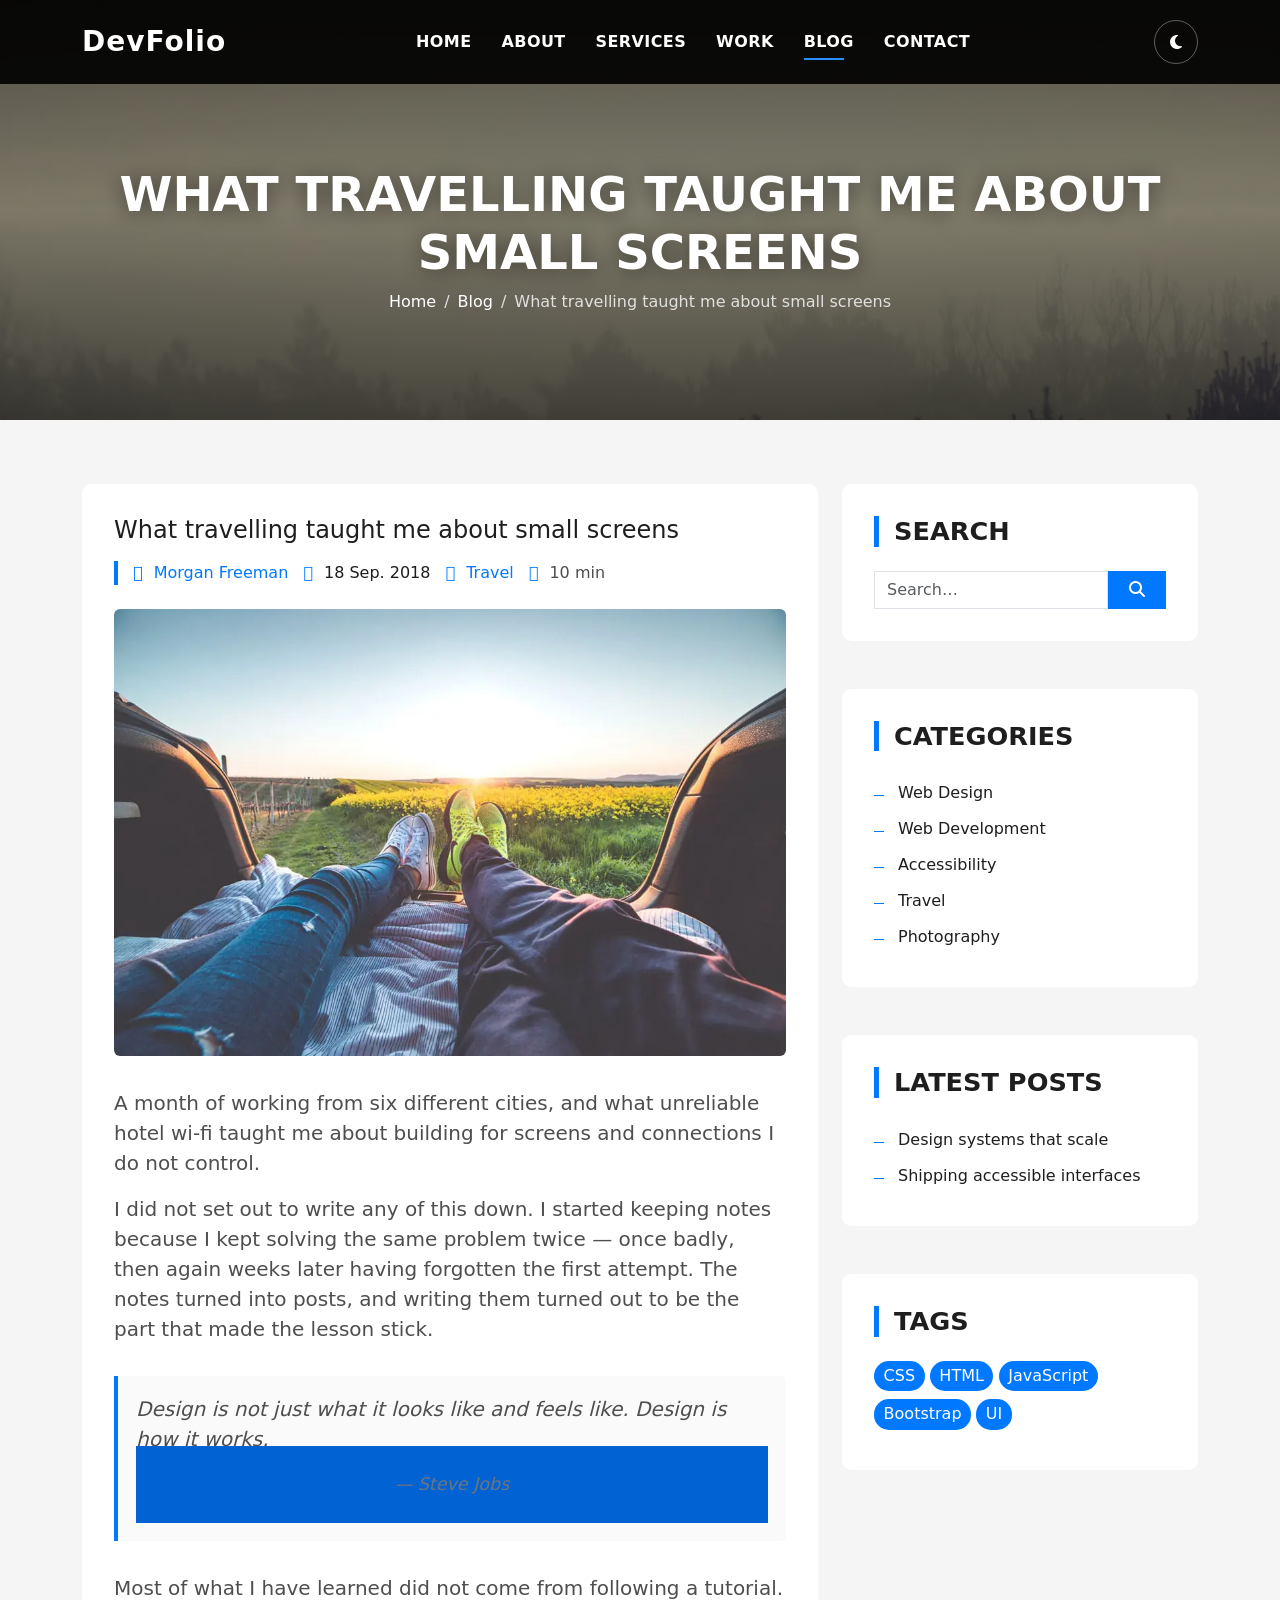
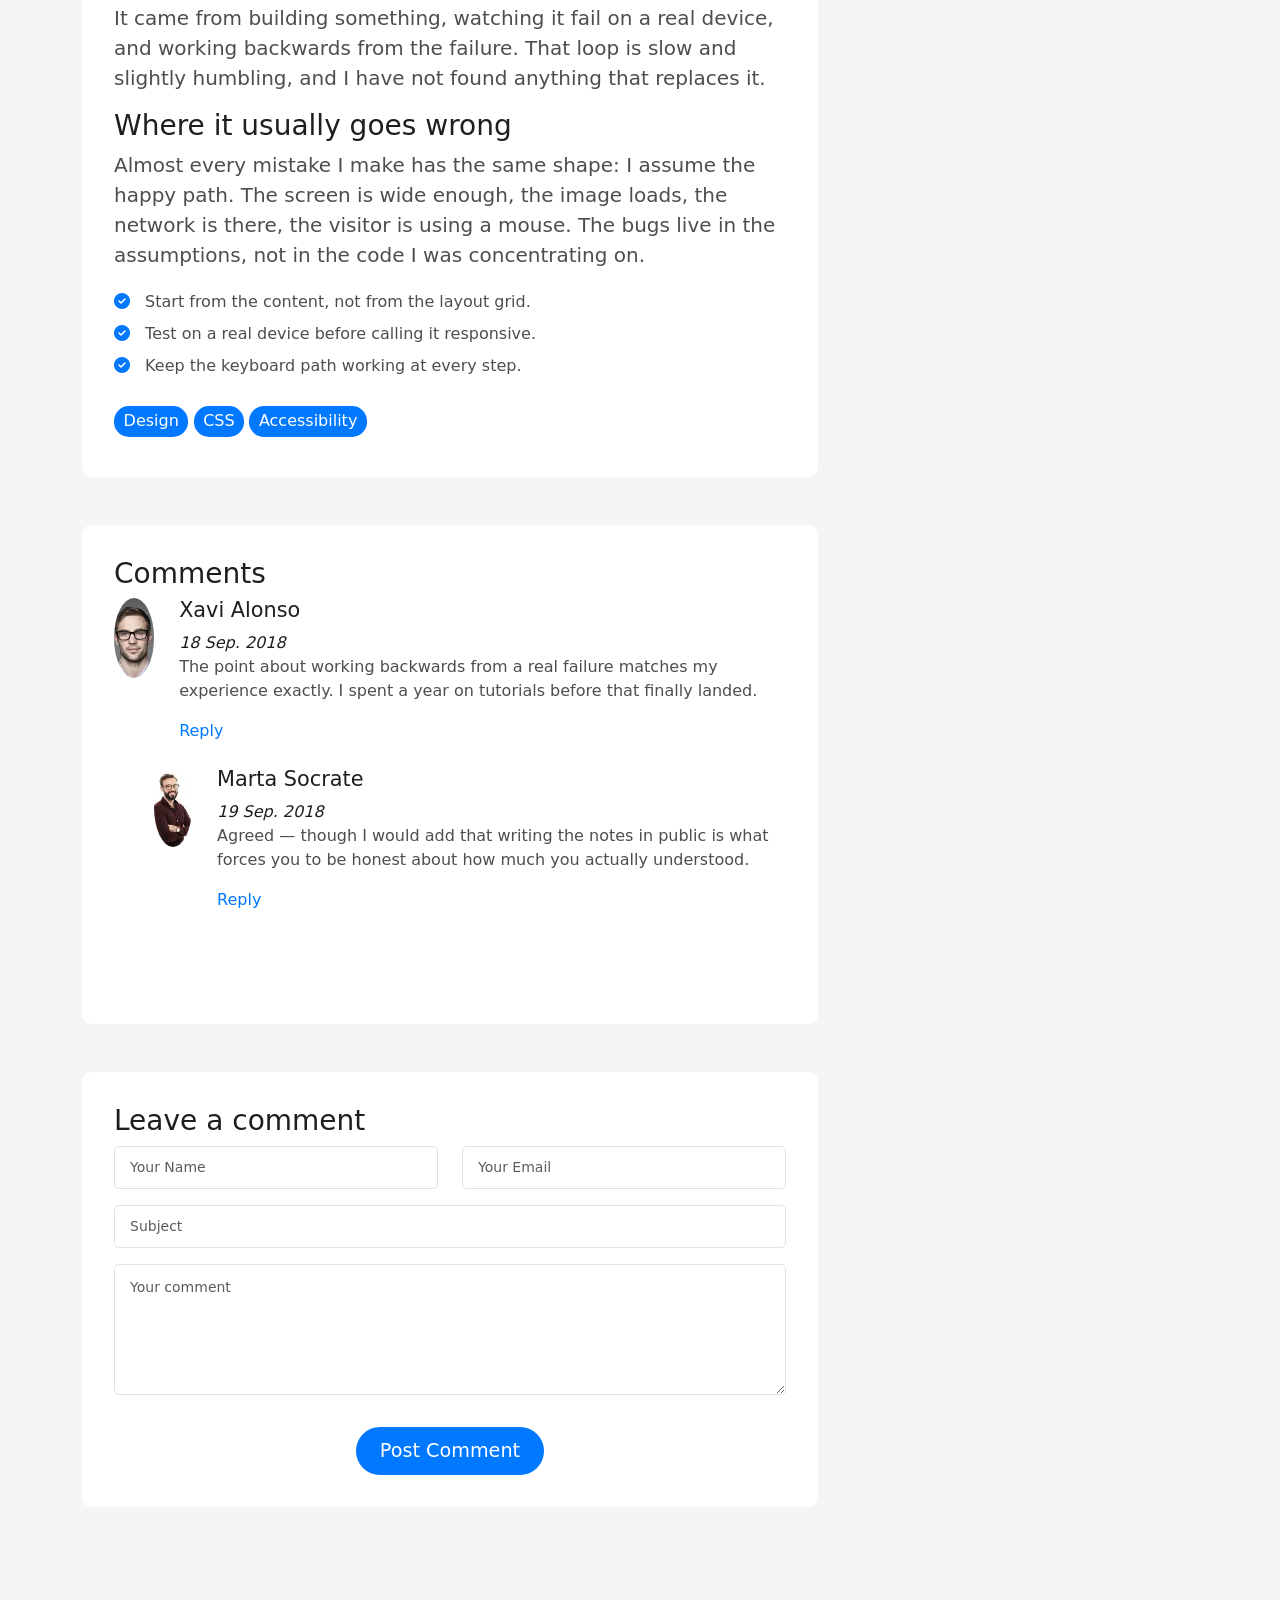
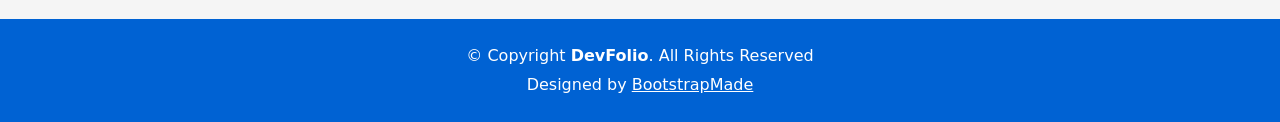
<file: blog-single.html>
<!DOCTYPE html>
<html lang="en" class="no-js" data-bs-theme="light">
  <head>
    <meta charset="UTF-8" />
    <meta name="viewport" content="width=device-width, initial-scale=1.0" />

    <title>Article — DevFolio</title>
    <meta
      name="description"
      content="An article from the DevFolio blog on design, development and shipping better interfaces."
    />
    <meta name="theme-color" content="#0078ff" />

    <link rel="icon" href="images/png-transparent-bootstrap-hd-logo-thumbnail.png" />

    <link rel="stylesheet" href="css/bootstrap.min.css" />
    <link rel="stylesheet" href="css/fontawesome.subset.css" />
    <link rel="stylesheet" href="css/style.css" />

    <script>
      (function () {
        try {
          var saved = localStorage.getItem("devfolio-theme");
          var dark = saved
            ? saved === "dark"
            : window.matchMedia("(prefers-color-scheme: dark)").matches;
          document.documentElement.setAttribute(
            "data-bs-theme",
            dark ? "dark" : "light"
          );
        } catch (e) {
          /* storage blocked — fall back to the light theme */
        }
      })();
    </script>

    <script defer src="js/main.js"></script>
    <script defer src="js/pages.js"></script>
  </head>

  <body>
    <div id="preloader" aria-hidden="true"></div>

    <a class="skip-link" href="#main">Skip to main content</a>

    <!-- ====================================================================
         Header
         ==================================================================== -->
    <header id="header" class="fixed-top">
      <div class="container d-flex align-items-center justify-content-between">
        <h1 class="logo"><a href="index.html">DevFolio</a></h1>

        <nav id="navbar" class="navbar" aria-label="Main navigation">
          <ul>
            <li><a class="nav-link" href="index.html#hero">Home</a></li>
            <li><a class="nav-link" href="index.html#about">About</a></li>
            <li><a class="nav-link" href="index.html#services">Services</a></li>
            <li><a class="nav-link" href="index.html#work">Work</a></li>
            <li><a class="nav-link active" href="index.html#blog">Blog</a></li>
            <li><a class="nav-link" href="index.html#contact">Contact</a></li>
          </ul>

          <button
            type="button"
            class="mobile-nav-toggle fa-solid fa-bars"
            aria-controls="navbar"
            aria-expanded="false"
            aria-label="Toggle navigation menu"
          ></button>
        </nav>

        <button
          type="button"
          id="theme-toggle"
          class="theme-toggle"
          aria-pressed="false"
          aria-label="Switch to dark theme"
        >
          <i class="fa-solid fa-moon theme-toggle-icon-light" aria-hidden="true"></i>
          <i class="fa-solid fa-sun theme-toggle-icon-dark" aria-hidden="true"></i>
        </button>
      </div>
    </header>

    <!-- ====================================================================
         Page hero
         ==================================================================== -->
    <div class="hero hero-single route bg-image bg-quote">
      <div class="overlay-itro"></div>
      <div class="hero-content display-table">
        <div class="table-cell">
          <div class="container">
            <h2 class="hero-title" data-post="title">Article</h2>
            <nav aria-label="Breadcrumb">
              <ol class="breadcrumb d-flex justify-content-center">
                <li class="breadcrumb-item"><a href="index.html">Home</a></li>
                <li class="breadcrumb-item"><a href="index.html#blog">Blog</a></li>
                <li
                  class="breadcrumb-item active"
                  aria-current="page"
                  data-post="title"
                >
                  Article
                </li>
              </ol>
            </nav>
          </div>
        </div>
      </div>
    </div>

    <main id="main">
      <section class="blog-wrapper sect-pt4 sect-4">
        <div class="container">
          <div class="row">
            <!-- ============================================================
                 Article
                 ============================================================ -->
            <div class="col-lg-8">
              <article class="post-box">
                <h2 class="article-title" data-post="title">Article</h2>

                <div class="post-meta">
                  <ul>
                    <li>
                      <span class="fa-regular fa-user" aria-hidden="true"></span>
                      <span class="visually-hidden">Author:</span>
                      <a href="index.html#about">Morgan Freeman</a>
                    </li>
                    <li>
                      <span class="fa-regular fa-calendar" aria-hidden="true"></span>
                      <span class="visually-hidden">Published:</span>
                      <time data-post="datetime">
                        <span data-post="date"></span>
                      </time>
                    </li>
                    <li>
                      <span class="fa-regular fa-folder-open" aria-hidden="true"></span>
                      <span class="visually-hidden">Category:</span>
                      <a href="#" data-post="category"></a>
                    </li>
                    <li>
                      <span class="fa-regular fa-clock" aria-hidden="true"></span>
                      <span class="visually-hidden">Reading time:</span>
                      10 min
                    </li>
                  </ul>
                </div>

                <div class="post-image" data-post="image"></div>

                <p class="lead" data-post="summary"></p>

                <p class="lead">
                  I did not set out to write any of this down. I started keeping notes
                  because I kept solving the same problem twice — once badly, then
                  again weeks later having forgotten the first attempt. The notes
                  turned into posts, and writing them turned out to be the part that
                  made the lesson stick.
                </p>

                <blockquote class="blockquote">
                  <p>
                    Design is not just what it looks like and feels like. Design is how
                    it works.
                  </p>
                  <footer class="blockquote-footer">Steve Jobs</footer>
                </blockquote>

                <p class="lead">
                  Most of what I have learned did not come from following a tutorial.
                  It came from building something, watching it fail on a real device,
                  and working backwards from the failure. That loop is slow and
                  slightly humbling, and I have not found anything that replaces it.
                </p>

                <h3>Where it usually goes wrong</h3>
                <p class="lead">
                  Almost every mistake I make has the same shape: I assume the happy
                  path. The screen is wide enough, the image loads, the network is
                  there, the visitor is using a mouse. The bugs live in the
                  assumptions, not in the code I was concentrating on.
                </p>

                <ul class="list-ico">
                  <li>
                    <span class="fa-solid fa-circle-check" aria-hidden="true"></span>
                    Start from the content, not from the layout grid.
                  </li>
                  <li>
                    <span class="fa-solid fa-circle-check" aria-hidden="true"></span>
                    Test on a real device before calling it responsive.
                  </li>
                  <li>
                    <span class="fa-solid fa-circle-check" aria-hidden="true"></span>
                    Keep the keyboard path working at every step.
                  </li>
                </ul>

                <div class="widget-tags pt-4">
                  <ul>
                    <li><a href="#">Design</a></li>
                    <li><a href="#">CSS</a></li>
                    <li><a href="#">Accessibility</a></li>
                  </ul>
                </div>
              </article>

              <!-- ==========================================================
                   Comments
                   ========================================================== -->
              <section class="box-comments" aria-labelledby="comments-title">
                <h3 id="comments-title" class="sidebar-title">Comments</h3>
                <ul class="list-comments">
                  <li>
                    <div class="comment-avatar">
                      <picture>
                        <source srcset="images/images02.webp" type="image/webp" />
                        <img
                          src="images/images02.jpg"
                          class="rounded-circle"
                          width="80"
                          height="80"
                          loading="lazy"
                          decoding="async"
                          alt=""
                        />
                      </picture>
                    </div>
                    <div class="comment-details">
                      <h4 class="comment-author">Xavi Alonso</h4>
                      <span>18 Sep. 2018</span>
                      <p>
                        The point about working backwards from a real failure matches
                        my experience exactly. I spent a year on tutorials before that
                        finally landed.
                      </p>
                      <a href="#comment-form">Reply</a>
                    </div>

                    <ul class="list-comments comment-children pt-4">
                      <li>
                        <div class="comment-avatar">
                          <picture>
                            <source srcset="images/images11.webp" type="image/webp" />
                            <img
                              src="images/images11.jpeg"
                              class="rounded-circle"
                              width="80"
                              height="80"
                              loading="lazy"
                              decoding="async"
                              alt=""
                            />
                          </picture>
                        </div>
                        <div class="comment-details">
                          <h4 class="comment-author">Marta Socrate</h4>
                          <span>19 Sep. 2018</span>
                          <p>
                            Agreed — though I would add that writing the notes in
                            public is what forces you to be honest about how much you
                            actually understood.
                          </p>
                          <a href="#comment-form">Reply</a>
                        </div>
                      </li>
                    </ul>
                  </li>
                </ul>
              </section>

              <!-- ==========================================================
                   Comment form
                   ========================================================== -->
              <section class="form-comments" aria-labelledby="comment-form-title">
                <h3 id="comment-form-title" class="sidebar-title">Leave a comment</h3>

                <!-- Static hosting has no backend to store comments, so this
                     form validates and then hands off by email, exactly like
                     the contact form on the home page. -->
                <form class="php-email-form" id="comment-form" novalidate>
                  <div class="row">
                    <div class="col-md-6 mb-3">
                      <div class="form-group">
                        <label class="visually-hidden" for="comment-name">Your name</label>
                        <input
                          type="text"
                          name="name"
                          class="form-control"
                          id="comment-name"
                          placeholder="Your Name"
                          autocomplete="name"
                          required
                        />
                      </div>
                    </div>
                    <div class="col-md-6 mb-3">
                      <div class="form-group">
                        <label class="visually-hidden" for="comment-email">Your email</label>
                        <input
                          type="email"
                          name="email"
                          class="form-control"
                          id="comment-email"
                          placeholder="Your Email"
                          autocomplete="email"
                          required
                        />
                      </div>
                    </div>
                    <div class="col-md-12 mb-3">
                      <div class="form-group">
                        <label class="visually-hidden" for="comment-subject">Subject</label>
                        <input
                          type="text"
                          name="subject"
                          class="form-control"
                          id="comment-subject"
                          placeholder="Subject"
                          required
                        />
                      </div>
                    </div>
                    <div class="col-md-12">
                      <div class="form-group">
                        <label class="visually-hidden" for="comment-message">Comment</label>
                        <textarea
                          class="form-control"
                          name="message"
                          id="comment-message"
                          rows="5"
                          placeholder="Your comment"
                          required
                        ></textarea>
                      </div>
                    </div>
                    <div class="col-md-12 text-center my-3">
                      <div class="loading">Loading</div>
                      <div class="error-message" role="alert"></div>
                      <div class="sent-message" role="status">
                        Your comment has been sent. Thank you!
                      </div>
                    </div>
                    <div class="col-md-12 text-center">
                      <button
                        type="submit"
                        class="button button-a button-big button-rouded"
                      >
                        Post Comment
                      </button>
                    </div>
                  </div>
                </form>
              </section>
            </div>

            <!-- ============================================================
                 Sidebar
                 ============================================================ -->
            <div class="col-lg-4">
              <div class="widget-sidebar sidebar-search">
                <h3 class="sidebar-title">Search</h3>
                <form class="d-flex" role="search" action="index.html">
                  <label class="visually-hidden" for="sidebar-search">Search the blog</label>
                  <input
                    type="search"
                    name="q"
                    id="sidebar-search"
                    class="form-control"
                    placeholder="Search…"
                  />
                  <button class="btn btn-search button-a" type="submit">
                    <i class="fa-solid fa-magnifying-glass" aria-hidden="true"></i>
                    <span class="visually-hidden">Search</span>
                  </button>
                </form>
              </div>

              <div class="widget-sidebar">
                <h3 class="sidebar-title">Categories</h3>
                <ul class="list-sidebar">
                  <li><a href="#">Web Design</a></li>
                  <li><a href="#">Web Development</a></li>
                  <li><a href="#">Accessibility</a></li>
                  <li><a href="#">Travel</a></li>
                  <li><a href="#">Photography</a></li>
                </ul>
              </div>

              <div class="widget-sidebar">
                <h3 class="sidebar-title">Latest posts</h3>
                <ul class="list-sidebar" data-post="related"></ul>
              </div>

              <div class="widget-sidebar widget-tags">
                <h3 class="sidebar-title">Tags</h3>
                <ul>
                  <li><a href="#">CSS</a></li>
                  <li><a href="#">HTML</a></li>
                  <li><a href="#">JavaScript</a></li>
                  <li><a href="#">Bootstrap</a></li>
                  <li><a href="#">UI</a></li>
                </ul>
              </div>
            </div>
          </div>
        </div>
      </section>
    </main>

    <footer>
      <div class="container">
        <div class="row">
          <div class="col-sm-12">
            <div class="copyright-box">
              <p class="copyright">
                &copy; Copyright <strong>DevFolio</strong>. All Rights Reserved
              </p>
              <div class="credits">
                Designed by
                <a
                  href="https://bootstrapmade.com/"
                  target="_blank"
                  rel="noopener noreferrer"
                  >BootstrapMade</a
                >
              </div>
            </div>
          </div>
        </div>
      </div>
    </footer>

    <a
      href="#"
      class="back-to-top d-flex align-items-center justify-content-center"
      aria-label="Back to top"
    >
      <i class="fa-solid fa-arrow-up" aria-hidden="true"></i>
    </a>

    <script src="js/bootstrap.bundle.min.js"></script>
  </body>
</html>
</file>
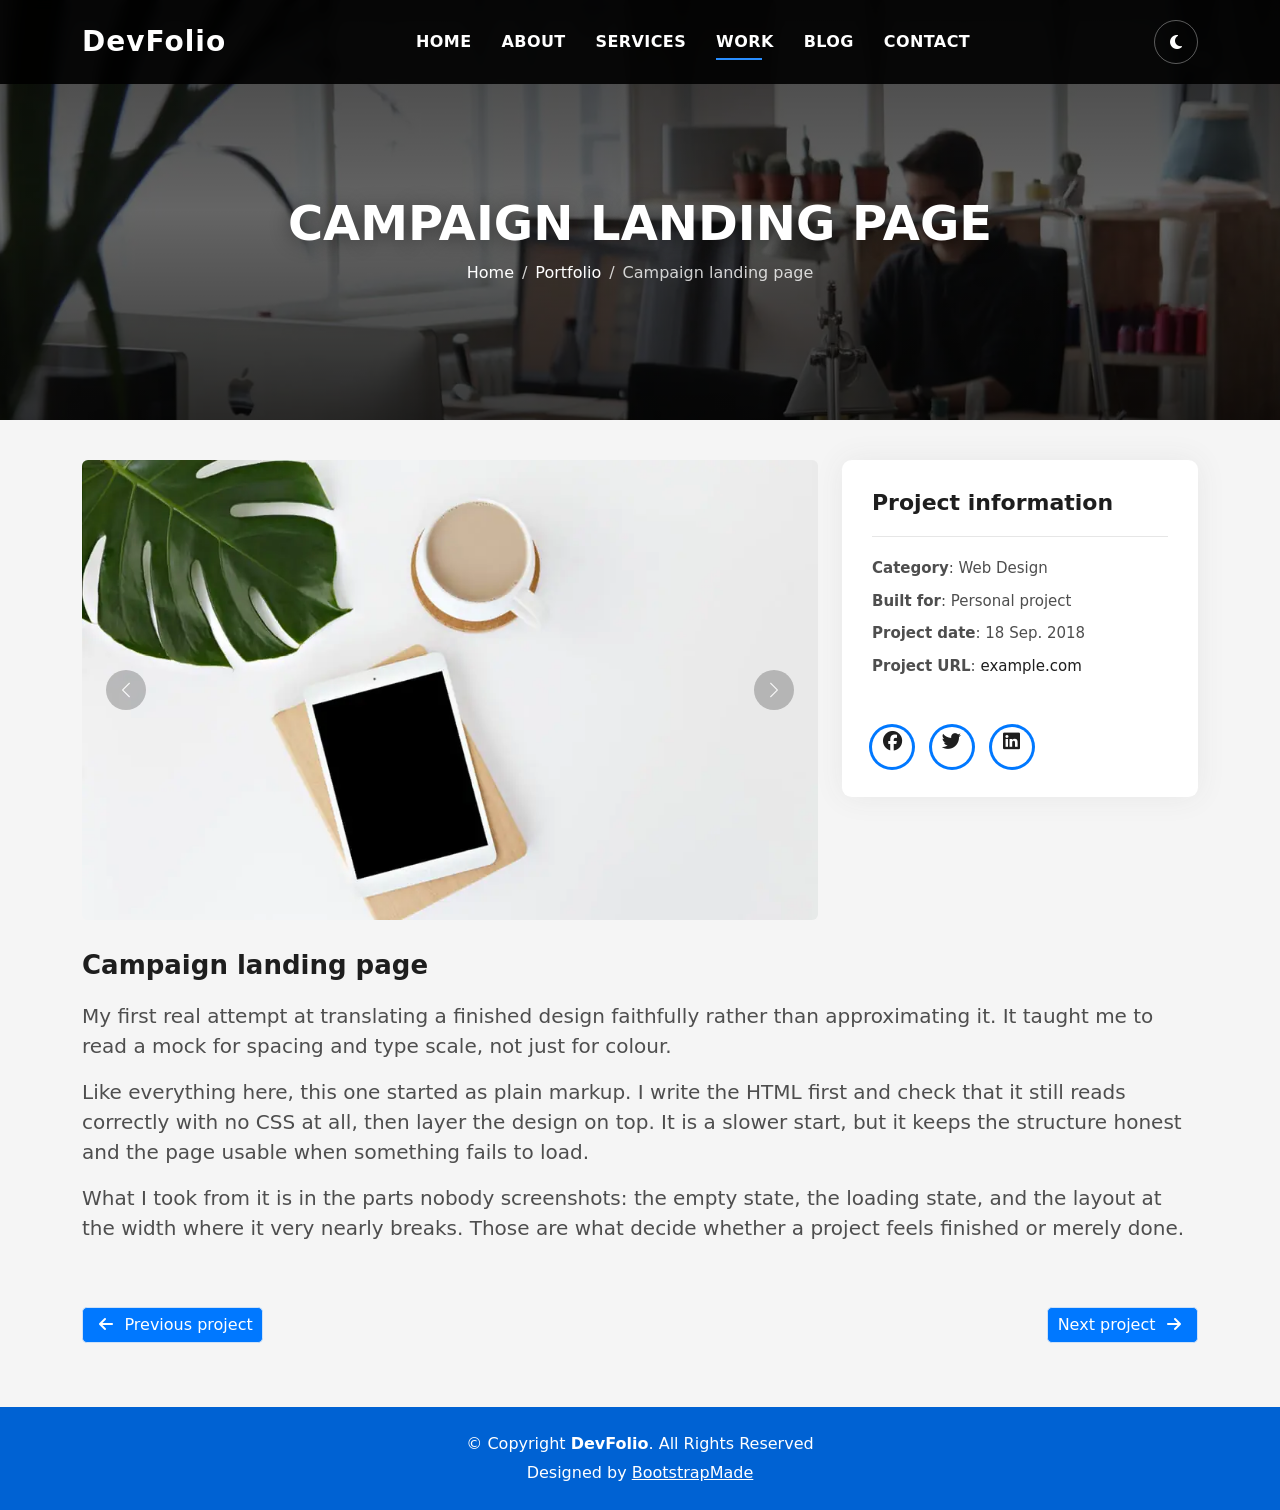
<file: portfolio-details.html>
<!DOCTYPE html>
<html lang="en" class="no-js" data-bs-theme="light">
  <head>
    <meta charset="UTF-8" />
    <meta name="viewport" content="width=device-width, initial-scale=1.0" />

    <title>Project — DevFolio</title>
    <meta
      name="description"
      content="Case study for a project from the DevFolio portfolio: the brief, the approach and the result."
    />
    <meta name="theme-color" content="#0078ff" />

    <link rel="icon" href="images/png-transparent-bootstrap-hd-logo-thumbnail.png" />

    <link rel="stylesheet" href="css/bootstrap.min.css" />
    <link rel="stylesheet" href="css/fontawesome.subset.css" />
    <link rel="stylesheet" href="css/style.css" />

    <script>
      (function () {
        try {
          var saved = localStorage.getItem("devfolio-theme");
          var dark = saved
            ? saved === "dark"
            : window.matchMedia("(prefers-color-scheme: dark)").matches;
          document.documentElement.setAttribute(
            "data-bs-theme",
            dark ? "dark" : "light"
          );
        } catch (e) {
          /* storage blocked — fall back to the light theme */
        }
      })();
    </script>

    <script defer src="js/main.js"></script>
    <script defer src="js/pages.js"></script>
  </head>

  <body>
    <div id="preloader" aria-hidden="true"></div>

    <a class="skip-link" href="#main">Skip to main content</a>

    <!-- ====================================================================
         Header
         ==================================================================== -->
    <header id="header" class="fixed-top">
      <div class="container d-flex align-items-center justify-content-between">
        <h1 class="logo"><a href="index.html">DevFolio</a></h1>

        <nav id="navbar" class="navbar" aria-label="Main navigation">
          <ul>
            <li><a class="nav-link" href="index.html#hero">Home</a></li>
            <li><a class="nav-link" href="index.html#about">About</a></li>
            <li><a class="nav-link" href="index.html#services">Services</a></li>
            <li><a class="nav-link active" href="index.html#work">Work</a></li>
            <li><a class="nav-link" href="index.html#blog">Blog</a></li>
            <li><a class="nav-link" href="index.html#contact">Contact</a></li>
          </ul>

          <button
            type="button"
            class="mobile-nav-toggle fa-solid fa-bars"
            aria-controls="navbar"
            aria-expanded="false"
            aria-label="Toggle navigation menu"
          ></button>
        </nav>

        <button
          type="button"
          id="theme-toggle"
          class="theme-toggle"
          aria-pressed="false"
          aria-label="Switch to dark theme"
        >
          <i class="fa-solid fa-moon theme-toggle-icon-light" aria-hidden="true"></i>
          <i class="fa-solid fa-sun theme-toggle-icon-dark" aria-hidden="true"></i>
        </button>
      </div>
    </header>

    <!-- ====================================================================
         Page hero
         ==================================================================== -->
    <div class="hero hero-single route bg-image bg-counter">
      <div class="overlay-itro"></div>
      <div class="hero-content display-table">
        <div class="table-cell">
          <div class="container">
            <h2 class="hero-title" data-project="title">Project</h2>
            <nav aria-label="Breadcrumb">
              <ol class="breadcrumb d-flex justify-content-center">
                <li class="breadcrumb-item"><a href="index.html">Home</a></li>
                <li class="breadcrumb-item">
                  <a href="index.html#work">Portfolio</a>
                </li>
                <li
                  class="breadcrumb-item active"
                  aria-current="page"
                  data-project="title"
                >
                  Project
                </li>
              </ol>
            </nav>
          </div>
        </div>
      </div>
    </div>

    <main id="main">
      <section class="portfolio-details sect-pt4 sect-4">
        <div class="container">
          <div class="row">
            <div class="col-lg-8">
              <!-- Bootstrap's carousel stands in for the template's Swiper
                   slider — the bundle is already loaded, Swiper is not. -->
              <div
                id="projectSlider"
                class="portfolio-details-slider carousel slide"
                data-bs-ride="carousel"
                aria-label="Project screenshots"
              >
                <div class="carousel-inner rounded" data-project="slides"></div>

                <button
                  class="carousel-control-prev"
                  type="button"
                  data-bs-target="#projectSlider"
                  data-bs-slide="prev"
                >
                  <span class="carousel-control-prev-icon" aria-hidden="true"></span>
                  <span class="visually-hidden">Previous screenshot</span>
                </button>
                <button
                  class="carousel-control-next"
                  type="button"
                  data-bs-target="#projectSlider"
                  data-bs-slide="next"
                >
                  <span class="carousel-control-next-icon" aria-hidden="true"></span>
                  <span class="visually-hidden">Next screenshot</span>
                </button>
              </div>
            </div>

            <div class="col-lg-4 pt-4 pt-lg-0">
              <aside class="portfolio-info" aria-labelledby="project-info-title">
                <h3 id="project-info-title">Project information</h3>
                <ul>
                  <li>
                    <strong>Category</strong>:
                    <span data-project="category"></span>
                  </li>
                  <li><strong>Built for</strong>: <span data-project="client"></span></li>
                  <li>
                    <strong>Project date</strong>:
                    <span data-project="date"></span>
                  </li>
                  <li>
                    <strong>Project URL</strong>:
                    <a href="#" data-project="url">example.com</a>
                  </li>
                </ul>

                <div class="socials pb-0">
                  <ul>
                    <li>
                      <a href="#" aria-label="Share on Facebook">
                        <span class="ico-circle">
                          <i class="fa-brands fa-facebook" aria-hidden="true"></i>
                        </span>
                      </a>
                    </li>
                    <li>
                      <a href="#" aria-label="Share on Twitter">
                        <span class="ico-circle">
                          <i class="fa-brands fa-twitter" aria-hidden="true"></i>
                        </span>
                      </a>
                    </li>
                    <li>
                      <a href="#" aria-label="Share on LinkedIn">
                        <span class="ico-circle">
                          <i class="fa-brands fa-linkedin" aria-hidden="true"></i>
                        </span>
                      </a>
                    </li>
                  </ul>
                </div>
              </aside>
            </div>
          </div>

          <div class="row">
            <div class="col-12">
              <div class="portfolio-description">
                <h3 data-project="title">Project</h3>
                <p class="lead" data-project="summary"></p>
                <p class="lead">
                  Like everything here, this one started as plain markup. I write the
                  HTML first and check that it still reads correctly with no CSS at
                  all, then layer the design on top. It is a slower start, but it keeps
                  the structure honest and the page usable when something fails to
                  load.
                </p>
                <p class="lead">
                  What I took from it is in the parts nobody screenshots: the empty
                  state, the loading state, and the layout at the width where it very
                  nearly breaks. Those are what decide whether a project feels finished
                  or merely done.
                </p>
              </div>
            </div>
          </div>

          <!-- Previous / next project -->
          <nav class="row pager-mf" aria-label="Project navigation">
            <div class="col-6">
              <a class="button button-a" href="#" data-project="prev">
                <i class="fa-solid fa-arrow-left" aria-hidden="true"></i>
                Previous project
              </a>
            </div>
            <div class="col-6 text-end">
              <a class="button button-a" href="#" data-project="next">
                Next project
                <i class="fa-solid fa-arrow-right" aria-hidden="true"></i>
              </a>
            </div>
          </nav>
        </div>
      </section>
    </main>

    <footer>
      <div class="container">
        <div class="row">
          <div class="col-sm-12">
            <div class="copyright-box">
              <p class="copyright">
                &copy; Copyright <strong>DevFolio</strong>. All Rights Reserved
              </p>
              <div class="credits">
                Designed by
                <a
                  href="https://bootstrapmade.com/"
                  target="_blank"
                  rel="noopener noreferrer"
                  >BootstrapMade</a
                >
              </div>
            </div>
          </div>
        </div>
      </div>
    </footer>

    <a
      href="#"
      class="back-to-top d-flex align-items-center justify-content-center"
      aria-label="Back to top"
    >
      <i class="fa-solid fa-arrow-up" aria-hidden="true"></i>
    </a>

    <script src="js/bootstrap.bundle.min.js"></script>
  </body>
</html>
</file>
<file: css/style.css>
/* ==========================================================================
   DevFolio — Main stylesheet
   --------------------------------------------------------------------------
   Table of contents
     01. Design tokens
     02. Base & typography
     03. Accessibility helpers
     04. Layout & section helpers
     05. Buttons
     06. Titles
     07. Shared components (cards, icons, socials, lists)
     08. Preloader & back to top
     09. Header & navigation
     10. Hero
     11. About & skills
     12. Services
     13. Counters
     14. Portfolio (work)
     15. Testimonials
     16. Blog cards
     17. Blog single, sidebar & comments
     18. Portfolio details
     18b. Blog single (detail page)
     19. Contact form
     20. Footer
     21. Scroll reveal animations
     22. Lightbox
   ========================================================================== */

/* ==========================================================================
   01. Design tokens
   ========================================================================== */

:root {
  /* Brand palette */
  --color-primary: #0078ff;
  --color-primary-dark: #0062d3;
  --color-primary-light: #298eff;
  --color-primary-soft: #cde1f8;
  --color-primary-rgb: 0, 120, 255;

  /* Neutrals */
  --color-heading: #1e1e1e;
  --color-body: #4e4e4e;
  --color-muted: #6d6d6d;
  --color-bg: #f5f5f5;
  --color-surface: #ffffff;
  --color-surface-2: #fafafa;
  --color-border: #e6e6e6;
  --color-on-primary: #ffffff;
  --color-on-dark: #ffffff;

  /* Feedback */
  --color-danger: #ed3c0d;
  --color-success: #18d26e;

  /* Overlays */
  --overlay-hero: rgba(0, 0, 0, 0.6);
  --overlay-header: rgba(0, 0, 0, 0.9);
  --overlay-mobile-nav: rgba(30, 30, 30, 0.92);

  /* Typography */
  --font-body: system-ui, -apple-system, "Segoe UI", Roboto, "Helvetica Neue",
    Arial, sans-serif;
  --font-heading: var(--font-body);

  /* Radii */
  --radius-sm: 0.3rem;
  --radius-md: 0.6rem;
  --radius-lg: 1rem;
  --radius-pill: 5rem;
  --radius-circle: 50%;

  /* Elevation */
  --shadow-sm: 0 1px 2px rgba(0, 0, 0, 0.06);
  --shadow-md: 0 13px 8px -10px rgba(0, 0, 0, 0.1);
  --shadow-lg: 0 1px 1px 0 rgba(0, 0, 0, 0.06), 0 2px 5px 0 rgba(0, 0, 0, 0.2);
  --shadow-xl: 0 18px 40px -18px rgba(0, 0, 0, 0.35);
  --shadow-dropdown: 0 0 30px rgba(127, 137, 161, 0.25);
  --shadow-focus: 0 0 0 4px var(--color-primary-soft);

  /* Motion */
  --transition-fast: 0.2s ease;
  --transition-base: 0.3s ease;
  --transition-slow: 0.5s ease-in-out;

  /* Layout — 20px padding top and bottom around a 44px control row.
     Only used for `scroll-padding-top`; JS reads the real offsetHeight. */
  --header-height: 84px;
  --header-height-scrolled: 68px;
  --z-header: 997;
  --z-mobile-nav: 999;
  --z-back-to-top: 998;
  --z-lightbox: 10000;
  --z-preloader: 10001;
}

/* Dark theme — activated by the theme toggle (also drives Bootstrap 5.3
   components through the native `data-bs-theme` attribute). */
[data-bs-theme="dark"] {
  --color-heading: #f2f4f8;
  --color-body: #c3c8d2;
  --color-muted: #9aa1ad;
  --color-bg: #12151c;
  --color-surface: #1b1f28;
  --color-surface-2: #222735;
  --color-border: #2e3442;
  --color-primary-soft: rgba(var(--color-primary-rgb), 0.28);

  --shadow-md: 0 13px 8px -10px rgba(0, 0, 0, 0.6);
  --shadow-lg: 0 1px 1px 0 rgba(0, 0, 0, 0.4), 0 2px 8px 0 rgba(0, 0, 0, 0.5);
  --shadow-xl: 0 18px 40px -18px rgba(0, 0, 0, 0.8);
  --shadow-dropdown: 0 0 30px rgba(0, 0, 0, 0.55);

  --overlay-header: rgba(10, 12, 17, 0.92);
  --overlay-mobile-nav: rgba(10, 12, 17, 0.96);
}

/* ==========================================================================
   02. Base & typography
   ========================================================================== */

*,
*::before,
*::after {
  box-sizing: border-box;
}

html {
  /* Native smooth scrolling; JS handles the sticky-header offset. */
  scroll-behavior: smooth;
  scroll-padding-top: var(--header-height);
}

body {
  background-color: var(--color-bg);
  color: var(--color-body);
  font-family: var(--font-body);
  overflow-x: hidden;
  transition: background-color var(--transition-base),
    color var(--transition-base);
}

h1,
h2,
h3,
h4,
h5,
h6,
.blog-wrapper .post-meta ul span {
  color: var(--color-heading);
  font-family: var(--font-heading);
}

a {
  color: var(--color-heading);
  text-decoration: none;
  transition: color var(--transition-base), background-color var(--transition-base),
    box-shadow var(--transition-base), opacity var(--transition-base);
}

a:hover {
  color: var(--color-primary);
  text-decoration: none;
}

img {
  max-width: 100%;
}

/* Prevent layout shift while images stream in. */
img[width][height] {
  height: auto;
}

.color-a {
  color: var(--color-primary);
}

.color-d {
  color: var(--color-bg);
}

.color-text-a,
.subtitle-a {
  color: var(--color-body);
  text-decoration: none;
}

.title-a,
.button-a {
  text-decoration: none;
}

.display-5,
.display-6 {
  font-weight: 300;
  line-height: 1.1;
}

.display-5 {
  font-size: 2.5rem;
}

.display-6 {
  font-size: 2rem;
}

.p-r {
  position: relative;
}

/* ==========================================================================
   03. Accessibility helpers
   ========================================================================== */

/* Keyboard-only focus ring — visible everywhere, never on mouse clicks. */
:focus-visible {
  outline: 3px solid var(--color-primary);
  outline-offset: 3px;
  border-radius: 2px;
}

.skip-link {
  position: absolute;
  top: -100px;
  left: 16px;
  z-index: calc(var(--z-preloader) + 1);
  padding: 0.75rem 1.25rem;
  background-color: var(--color-primary);
  color: var(--color-on-primary);
  font-weight: 600;
  border-radius: 0 0 var(--radius-sm) var(--radius-sm);
  transition: top var(--transition-fast);
}

.skip-link:focus {
  top: 0;
  color: var(--color-on-primary);
}

/* Honour the OS "reduce motion" setting: keep the UI usable, drop the motion. */
@media (prefers-reduced-motion: reduce) {
  html {
    scroll-behavior: auto;
  }

  *,
  *::before,
  *::after {
    animation-duration: 0.01ms !important;
    animation-iteration-count: 1 !important;
    transition-duration: 0.01ms !important;
    scroll-behavior: auto !important;
  }

  .work-box:hover img,
  .card-blog:hover {
    transform: none;
  }
}

/* ==========================================================================
   04. Layout & section helpers
   ========================================================================== */

.bg-image {
  background-repeat: no-repeat;
  background-size: cover;
  background-position: center center;
  background-attachment: fixed;
}

/* Fixed backgrounds are janky (and sometimes broken) on touch devices. */
@media (max-width: 1024px) {
  .bg-image {
    background-attachment: scroll;
  }
}

/* Section backdrops. These used to be inline `style="background-image: …"`
   attributes, which cannot offer a WebP alternative — as classes they can.
   The plain `url()` line first is the fallback for browsers without
   `image-set()`; the second line wins wherever it is supported. */
.bg-hero {
  background-image: url("../images/images01.jpg");
  background-image: image-set(
    url("../images/images01.webp") type("image/webp"),
    url("../images/images01.jpg") type("image/jpeg")
  );
}

.bg-counter {
  background-image: url("../images/images03.jpg");
  background-image: image-set(
    url("../images/images03.webp") type("image/webp"),
    url("../images/images03.jpg") type("image/jpeg")
  );
}

/* Shared by the testimonials and contact sections. */
.bg-quote {
  background-image: url("../images/images10.jpg");
  background-image: image-set(
    url("../images/images10.webp") type("image/webp"),
    url("../images/images10.jpg") type("image/jpeg")
  );
}

/* <picture> is a selection wrapper, not a layout box: let the <img> inside it
   inherit the parent's layout exactly as a bare <img> would have. */
picture {
  display: contents;
}

.paralax-mf,
.overlay-fm {
  position: relative;
  padding: 8rem 0;
}

.overlay-mf {
  position: absolute;
  top: 0;
  left: 0;
  height: 100%;
  width: 100%;
  padding: 0;
  background-color: var(--color-primary);
  opacity: 0.7;
}

/* Legacy hook kept for the testimonials block: supplies the brand colour
   behind the photo while the image loads. */
.bacimge {
  background-color: var(--color-primary);
}

.display-table {
  width: 100%;
  height: 100%;
  display: table;
}

.table-cell {
  display: table-cell;
  vertical-align: middle;
}

.sect-4 {
  padding: 4rem 0;
}

.sect-pt4 {
  padding-top: 4rem;
}

.sect-mt4,
.contact-mf {
  margin-top: 4rem;
}

.box-pl2 {
  padding-left: 2rem;
}

.box-shadow,
.card-blog,
.paralax-mf,
.service-box,
.work-box {
  box-shadow: var(--shadow-md);
}

.box-shadow-a {
  text-decoration: none;
  box-shadow: var(--shadow-focus);
}

.box-shadow-full {
  position: relative;
  z-index: 2;
  margin-bottom: 3rem;
  padding: 3rem 1.25rem;
  background-color: var(--color-surface);
  border-radius: var(--radius-md);
  box-shadow: var(--shadow-lg);
}

/* ==========================================================================
   05. Buttons
   ========================================================================== */

.button {
  display: inline-block;
  padding: 0.3rem 0.6rem;
  font-size: 1rem;
  text-align: center;
  vertical-align: middle;
  border: 1px solid transparent;
  border-radius: var(--radius-sm);
  cursor: pointer;
  user-select: none;
  -webkit-user-select: none;
  transition: background-color var(--transition-base),
    box-shadow var(--transition-base), color var(--transition-base),
    transform var(--transition-fast);
}

.button:focus {
  outline: 0;
}

.button:hover {
  background-color: var(--color-primary-dark);
  color: var(--color-on-primary);
  text-decoration: none;
  box-shadow: var(--shadow-focus);
  transform: translateY(-2px);
}

.button:active {
  transform: translateY(0);
}

.button-a {
  background-color: var(--color-primary);
  color: var(--color-on-primary);
  border-color: var(--color-primary-soft);
}

.button-big {
  padding: 0.9rem 2.3rem;
  font-size: 1.2rem;
}

.button-rouded {
  border-radius: var(--radius-pill);
}

.btn-lg {
  padding: 0.5rem 1rem;
  font-size: 1.25rem;
  line-height: 1.5;
  border-radius: var(--radius-sm);
}

/* ==========================================================================
   06. Titles
   ========================================================================== */

.title-box {
  margin-bottom: 4rem;
}

.title-box-2 {
  margin-bottom: 3rem;
}

.title-a {
  font-size: 3rem;
  font-weight: 700;
  text-transform: uppercase;
}

.title-s {
  font-size: 1.1rem;
  font-weight: 600;
  color: var(--color-heading);
}

.title-left {
  position: relative;
  font-size: 2rem;
}

.title-left::before {
  content: "";
  position: absolute;
  bottom: -12px;
  height: 3px;
  width: 100px;
  background-color: var(--color-primary);
}

.line-mf {
  width: 40px;
  height: 5px;
  margin: 0 auto;
  background-color: var(--color-primary);
  border-radius: var(--radius-pill);
}

/* ==========================================================================
   07. Shared components
   ========================================================================== */

/* --- Equal-height card grids ---
   Services, portfolio and blog cards carry copy of differing lengths, which
   left each row with a ragged bottom edge. Making the column a flex container
   lets the card stretch to the tallest in its row. Only the `col-md-4` card
   columns are targeted — the `col-sm-12` heading rows must stay block, or
   their centred title would shrink to fit. */
.services-mf .col-md-4,
.portfolio-mf .col-md-4,
.blog-mf .col-md-4 {
  display: flex;
}

.service-box,
.work-box,
.card-blog {
  width: 100%;
}

/* --- Circular icon badge --- */
.ico-circle {
  display: block;
  height: 100px;
  width: 100px;
  margin: 0 auto;
  font-size: 2rem;
  line-height: 1.55;
  text-align: center;
  border-radius: var(--radius-circle);
  box-shadow: 0 0 0 10px var(--color-primary);
}

/* --- Avatars --- */
.avatar {
  width: 32px;
  height: 32px;
  margin-right: 4px;
  overflow: hidden;
  object-fit: cover;
}

.about-img img {
  border-radius: var(--radius-circle);
  transform: translateY(50%);
  margin: 1rem 0;
  vertical-align: middle;
}

/* --- Reset lists --- */
.list-ico,
.socials ul,
.ul-resect,
.widget-tags ul,
.blog-wrapper .post-meta ul,
.box-comments .list-comments,
.widget-sidebar .list-sidebar {
  list-style: none;
  padding-left: 0;
  margin-bottom: 0;
}

.list-ico {
  line-height: 2;
}

.list-ico span {
  color: var(--color-primary);
  margin-right: 10px;
}

/* --- Social icons --- */
.socials {
  padding: 1.5rem 0;
}

.socials ul li {
  display: inline-block;
}

.socials .ico-circle {
  height: 40px;
  width: 40px;
  margin: 0 15px 0 0;
  font-size: 1.2rem;
  line-height: 1.6;
  border-radius: var(--radius-circle);
  box-shadow: 0 0 0 3px var(--color-primary);
  transition: background-color var(--transition-slow),
    box-shadow var(--transition-slow), color var(--transition-slow),
    transform var(--transition-fast);
}

.socials a:hover .ico-circle,
.socials .ico-circle:hover {
  background-color: var(--color-primary);
  color: var(--color-on-primary);
  box-shadow: 0 0 0 3px var(--color-primary-soft);
  transform: translateY(-3px);
}

/* --- Carousel dots (Bootstrap) --- */
.carousel-indicators [data-bs-target] {
  height: 15px;
  width: 15px;
  border-radius: var(--radius-circle);
  color: var(--color-on-dark);
}

/* --- Owl carousel dots (kept for the template's optional carousels) --- */
.owl-theme .owl-dots {
  margin-top: 18px;
  text-align: center;
}

.owl-theme .owl-dots .owl-dot {
  display: inline-block;
}

.owl-theme .owl-dots .owl-dot span {
  display: block;
  width: 18px;
  height: 7px;
  margin: 5px;
  background: var(--color-primary-soft);
  border: 0 solid var(--color-primary-soft);
  cursor: pointer;
  transition: 0.6s ease-in-out;
}

.owl-theme .owl-dots .owl-dot:hover span {
  background-color: var(--color-primary-soft);
}

.owl-theme .owl-dots .owl-dot.active span {
  background-color: #1b1b1b;
  width: 25px;
}

/* ==========================================================================
   08. Preloader & back to top
   ========================================================================== */

#preloader {
  position: fixed;
  inset: 0;
  z-index: var(--z-preloader);
  overflow: hidden;
  background: var(--color-bg);
  transition: opacity var(--transition-base), visibility var(--transition-base);
}

#preloader::before {
  content: "";
  position: fixed;
  top: calc(50% - 30px);
  left: calc(50% - 30px);
  width: 60px;
  height: 60px;
  border: 6px solid var(--color-border);
  border-top-color: var(--color-primary);
  border-radius: var(--radius-circle);
  animation: animate-preloader 1s linear infinite;
}

#preloader.is-hidden {
  opacity: 0;
  visibility: hidden;
}

@keyframes animate-preloader {
  0% {
    transform: rotate(0);
  }
  100% {
    transform: rotate(360deg);
  }
}

.back-to-top {
  position: fixed;
  right: 15px;
  bottom: 15px;
  z-index: var(--z-back-to-top);
  width: 44px;
  height: 44px;
  visibility: hidden;
  opacity: 0;
  transform: translateY(12px);
  background: var(--color-primary);
  color: var(--color-on-primary);
  border-radius: var(--radius-pill);
  box-shadow: var(--shadow-xl);
  transition: opacity var(--transition-base), visibility var(--transition-base),
    transform var(--transition-base), background-color var(--transition-base);
}

.back-to-top i {
  font-size: 20px;
  color: var(--color-on-primary);
  line-height: 0;
}

.back-to-top:hover {
  background: var(--color-primary-light);
  color: var(--color-on-primary);
  transform: translateY(-2px);
}

.back-to-top.active {
  visibility: visible;
  opacity: 1;
  transform: translateY(0);
}

/* Legacy scroll-to-top hook from the template. */
.scrolltop-mf {
  position: relative;
  display: none;
}

.scrolltop-mf span {
  position: fixed;
  z-index: 999;
  top: auto;
  left: auto;
  right: 30px;
  bottom: 50px;
  width: 42px;
  height: 42px;
  font-size: 1.6rem;
  line-height: 1.5;
  text-align: center;
  color: var(--color-on-primary);
  background-color: var(--color-primary);
  opacity: 0.7;
  border-radius: var(--radius-circle);
  cursor: pointer;
}

/* ==========================================================================
   09. Header & navigation
   ========================================================================== */

#header {
  z-index: var(--z-header);
  padding: 20px 0;
  /* The bar itself is painted by #header::before — see the note there. */
  transition: padding var(--transition-base), box-shadow var(--transition-base);
}

/* The translucent blurred bar lives on a pseudo-element instead of on #header
   directly. `backdrop-filter` makes an element the containing block for its
   fixed-position descendants, so with it on #header the full-screen mobile
   menu (#navbar.navbar-mobile, `position: fixed; inset: 0`) resolved against
   the 84px header instead of the viewport: the panel collapsed to a ~20px
   sliver and clipped every link. A pseudo-element carries the effect without
   #header itself becoming a containing block. */
#header::before {
  content: "";
  position: absolute;
  inset: 0;
  z-index: -1;
  background-color: var(--overlay-header);
  backdrop-filter: blur(6px);
  -webkit-backdrop-filter: blur(6px);
  transition: background-color var(--transition-base);
}

#header.header-scrolled {
  padding: 12px 0;
  box-shadow: 0 6px 24px -12px rgba(0, 0, 0, 0.7);
}

#header .logo {
  margin: 0;
  padding: 0;
  font-size: 28px;
  font-weight: 600;
  letter-spacing: 1px;
}

#header .logo a {
  color: var(--color-on-dark);
}

#header .logo a:hover {
  color: var(--color-primary-light);
}

#header .logo img {
  max-height: 40px;
}

/* --- Theme toggle --- */
.theme-toggle {
  display: inline-flex;
  align-items: center;
  justify-content: center;
  /* 44x44 is the minimum comfortable touch target (WCAG 2.5.8). */
  width: 44px;
  height: 44px;
  margin-left: 24px;
  padding: 0;
  color: var(--color-on-dark);
  background: transparent;
  border: 1px solid rgba(255, 255, 255, 0.35);
  border-radius: var(--radius-circle);
  cursor: pointer;
  transition: background-color var(--transition-base),
    border-color var(--transition-base), transform var(--transition-fast);
}

.theme-toggle:hover {
  background-color: rgba(255, 255, 255, 0.14);
  border-color: var(--color-on-dark);
  transform: rotate(-15deg);
}

.theme-toggle .theme-toggle-icon-dark {
  display: none;
}

[data-bs-theme="dark"] .theme-toggle .theme-toggle-icon-dark {
  display: inline-block;
}

[data-bs-theme="dark"] .theme-toggle .theme-toggle-icon-light {
  display: none;
}

/* --- Desktop navigation --- */
.navbar {
  padding: 0;
}

.navbar ul {
  display: flex;
  align-items: center;
  margin: 0;
  padding: 0;
  list-style: none;
}

.navbar li {
  position: relative;
}

.navbar > ul > li {
  white-space: nowrap;
  padding: 10px 0 10px 30px;
}

.navbar a,
.navbar a:focus {
  position: relative;
  display: flex;
  align-items: center;
  justify-content: space-between;
  padding: 0;
  font-size: 16px;
  font-weight: 600;
  letter-spacing: 0.4px;
  white-space: nowrap;
  text-transform: uppercase;
  color: var(--color-on-dark);
  transition: color var(--transition-base);
}

.navbar a i,
.navbar a:focus i {
  font-size: 12px;
  line-height: 0;
  margin-left: 5px;
}

.navbar a:hover,
.navbar .active,
.navbar .active:focus,
.navbar li:hover > a {
  color: var(--color-on-dark);
}

.navbar > ul > li > a::before {
  content: "";
  position: absolute;
  left: 0;
  bottom: -6px;
  width: 0;
  height: 2px;
  background-color: var(--color-primary-light);
  visibility: hidden;
  transition: width var(--transition-base) ease-in-out;
}

.navbar .active::before,
.navbar a:hover::before,
.navbar li:hover > a::before {
  visibility: visible;
  width: 80%;
}

/* --- Dropdowns --- */
.navbar .dropdown ul,
.navbar-mobile .dropdown ul {
  z-index: 99;
  background: var(--color-surface);
  box-shadow: var(--shadow-dropdown);
  border-radius: var(--radius-sm);
}

.navbar .dropdown ul {
  display: block;
  position: absolute;
  left: 30px;
  top: calc(100% + 30px);
  margin: 0;
  padding: 10px 0;
  opacity: 0;
  visibility: hidden;
  transition: opacity var(--transition-base), top var(--transition-base),
    visibility var(--transition-base);
}

.navbar .dropdown ul li,
.navbar-mobile .dropdown ul li {
  min-width: 200px;
}

.navbar .dropdown ul a {
  padding: 10px 20px;
  font-size: 14px;
  text-transform: none;
  color: var(--color-body);
}

.navbar .dropdown ul a i,
.navbar-mobile .dropdown ul a i {
  font-size: 12px;
}

.navbar .dropdown ul a:hover,
.navbar .dropdown ul .active:hover,
.navbar .dropdown ul li:hover > a,
.navbar-mobile .dropdown ul a:hover,
.navbar-mobile .dropdown ul .active:hover,
.navbar-mobile .dropdown ul li:hover > a {
  color: var(--color-primary);
}

.navbar .dropdown:hover > ul,
.navbar .dropdown > a:focus-visible + ul {
  opacity: 1;
  top: 100%;
  visibility: visible;
}

.navbar .dropdown .dropdown ul {
  top: 0;
  left: calc(100% - 30px);
  visibility: hidden;
}

.navbar .dropdown .dropdown:hover > ul {
  opacity: 1;
  top: 0;
  left: 100%;
  visibility: visible;
}

@media (max-width: 1366px) {
  .navbar .dropdown .dropdown ul {
    left: -90%;
  }

  .navbar .dropdown .dropdown:hover > ul {
    left: -100%;
  }
}

/* --- Mobile navigation --- */
.mobile-nav-toggle {
  /* Hidden by default; the media query below switches it to flex. */
  display: none;
  align-items: center;
  justify-content: center;
  /* A real 44x44 hit area. The template carried `line-height: 0` from when
     this was an inline <i>; on a <button> that collapsed the border box to
     24x0. The glyph still painted outside the box, so it looked correct while
     the tap target was a zero-height sliver. */
  width: 44px;
  height: 44px;
  /* Pull the oversized box back so the glyph stays optically on the edge. */
  margin-right: -10px;
  padding: 0;
  font-size: 26px;
  line-height: 1;
  color: var(--color-on-dark);
  background: transparent;
  border: 0;
  border-radius: var(--radius-circle);
  cursor: pointer;
  transition: color var(--transition-slow),
    background-color var(--transition-base);
}

.mobile-nav-toggle:hover {
  background-color: rgba(255, 255, 255, 0.14);
}

@media (max-width: 991px) {
  .mobile-nav-toggle {
    display: flex;
  }

  .navbar ul {
    display: none;
  }

  /* Keep the burger last in the header row, theme toggle just before it. */
  .theme-toggle {
    order: 2;
    margin-left: auto;
    margin-right: 14px;
  }

  #navbar {
    order: 3;
  }
}

.navbar-mobile {
  position: fixed;
  inset: 0;
  z-index: var(--z-mobile-nav);
  overflow: hidden;
  background: var(--overlay-mobile-nav);
  transition: var(--transition-base);
}

.navbar-mobile .mobile-nav-toggle {
  position: absolute;
  top: 15px;
  right: 15px;
}

.navbar-mobile ul {
  display: block;
  position: absolute;
  /* Clears the 44px close button pinned at top: 15px. */
  top: 70px;
  right: 15px;
  bottom: 15px;
  left: 15px;
  padding: 10px 0;
  overflow-y: auto;
  background-color: var(--color-surface);
  border-radius: var(--radius-md);
  transition: var(--transition-base);
}

.navbar-mobile > ul > li {
  padding: 0;
}

.navbar-mobile a,
.navbar-mobile a:focus {
  padding: 12px 20px;
  font-size: 15px;
  color: var(--color-body);
}

.navbar-mobile a:hover,
.navbar-mobile .active,
.navbar-mobile li:hover > a {
  color: var(--color-primary);
}

.navbar-mobile .active::before,
.navbar-mobile a:hover::before,
.navbar-mobile li:hover > a::before {
  visibility: hidden;
}

.navbar-mobile .getstarted,
.navbar-mobile .getstarted:focus {
  margin: 15px;
}

.navbar-mobile .dropdown ul {
  position: static;
  display: none;
  margin: 10px 20px;
  padding: 10px 0;
  opacity: 1;
  visibility: visible;
}

.navbar-mobile .dropdown > .dropdown-active {
  display: block;
}

/* Lock background scrolling while the mobile menu is open. */
body.mobile-nav-open {
  overflow: hidden;
}

/* ==========================================================================
   10. Hero
   ========================================================================== */

.hero {
  position: relative;
  height: 100vh;
  /* Use the dynamic viewport unit where supported so mobile browser chrome
     does not clip the hero. */
  height: 100svh;
  min-height: 520px;
  color: var(--color-on-dark);
}

.hero .overlay-itro {
  position: absolute;
  top: 0;
  left: 0;
  height: 100%;
  width: 100%;
  padding: 0;
  background: linear-gradient(
    180deg,
    rgba(0, 0, 0, 0.75) 0%,
    rgba(0, 0, 0, 0.55) 50%,
    rgba(0, 0, 0, 0.8) 100%
  );
  opacity: 0.9;
}

.hero .hero-content {
  position: absolute;
  text-align: center;
}

.hero .hero-title {
  color: var(--color-on-dark);
  font-weight: 600;
  font-size: 3rem;
  text-shadow: 0 2px 20px rgba(0, 0, 0, 0.45);
}

.hero .hero-subtitle {
  font-size: 1.5rem;
  font-weight: 600;
  min-height: 1.6em; /* reserve space so the typing effect cannot shift layout */
}

.hero .text-slider-items {
  display: none;
}

/* Scroll cue */
.hero-scroll-cue {
  position: absolute;
  left: 50%;
  bottom: 32px;
  z-index: 3;
  display: inline-flex;
  align-items: center;
  justify-content: center;
  width: 42px;
  height: 42px;
  transform: translateX(-50%);
  color: var(--color-on-dark);
  border: 1px solid rgba(255, 255, 255, 0.5);
  border-radius: var(--radius-circle);
  animation: hero-bounce 2s ease-in-out infinite;
}

.hero-scroll-cue:hover {
  color: var(--color-on-dark);
  background-color: rgba(255, 255, 255, 0.15);
}

@keyframes hero-bounce {
  0%,
  100% {
    transform: translate(-50%, 0);
  }
  50% {
    transform: translate(-50%, 10px);
  }
}

/* Compact hero used as the page header on the detail pages. Overrides the
   full-viewport sizing of `.hero`, min-height included. */
.hero-single {
  height: 420px;
  min-height: 420px;
}

.hero-single .hero-content {
  margin-top: 30px;
}

.hero-single .breadcrumb {
  margin-bottom: 0;
  padding: 0;
}

.hero-single .breadcrumb a:hover {
  color: var(--color-primary-soft);
}

.hero-single .hero-title {
  font-size: 3rem;
  text-transform: uppercase;
}

.hero-single .breadcrumb {
  background-color: transparent;
  color: var(--color-primary);
}

.hero-single .breadcrumb a {
  color: var(--color-on-dark);
}

/* The hero always sits on a darkened photo, in either theme, so these are
   fixed light values — `--color-primary-soft` turns translucent in dark mode
   and would drop the current page name to unreadable contrast. */
.hero-single .breadcrumb .breadcrumb-item.active,
.hero-single .breadcrumb .breadcrumb-item::before {
  color: rgba(255, 255, 255, 0.8);
}

/* ==========================================================================
   11. About & skills
   ========================================================================== */

.about-mf .box-shadow-full {
  padding-top: 4rem;
  padding-bottom: 4rem;
}

.about-mf .about-img1 {
  margin-bottom: 2rem;
}

.about-mf .about-img1 img {
  margin-left: 10px;
  transition: transform var(--transition-base), box-shadow var(--transition-base);
}

.about-mf .about-img1 img:hover {
  transform: translateY(-4px);
}

.skill-mf span,
.service-box .s-description,
.card-blog .card-description {
  color: var(--color-body);
}

.skill-mf .progress {
  height: 0.7rem;
  margin: 0.5rem 0 1.2rem;
  background-color: var(--color-primary-soft);
  border-radius: var(--radius-pill);
}

.skill-mf .progress .progress-bar {
  height: 0.7rem;
  background-color: var(--color-primary);
  border-radius: var(--radius-pill);
  /* Width is animated from 0 by JS once the bar scrolls into view. */
  transition: width 1.4s cubic-bezier(0.22, 1, 0.36, 1);
}

/* ==========================================================================
   12. Services
   ========================================================================== */

.service-box {
  margin-bottom: 3rem;
  padding: 2.5rem 1.3rem;
  text-align: center;
  background-color: var(--color-surface);
  border: 1px solid transparent;
  border-radius: var(--radius-lg);
  transition: transform var(--transition-base), box-shadow var(--transition-base),
    border-color var(--transition-base);
}

.service-box:hover {
  transform: translateY(-6px);
  box-shadow: var(--shadow-xl);
  border-color: var(--color-primary-soft);
}

.service-box .service-ico {
  margin-bottom: 1rem;
  color: var(--color-heading);
}

.service-box .ico-circle {
  display: inline-flex;
  align-items: center;
  justify-content: center;
  transition: background-color var(--transition-slow),
    box-shadow var(--transition-slow), color var(--transition-slow);
}

.service-box:hover .ico-circle {
  color: var(--color-on-primary);
  background-color: var(--color-primary);
  box-shadow: 0 0 0 10px var(--color-primary-soft);
}

.service-box .ico-circle i {
  line-height: 0;
  font-size: 40px;
}

.service-box .s-title {
  padding: 0.4rem 0;
  font-size: 1.4rem;
  text-align: center;
  text-transform: uppercase;
}

/* ==========================================================================
   13. Counters
   ========================================================================== */

.counter-box {
  color: var(--color-on-dark);
  text-align: center;
}

@media (min-width: 577px) {
  .counter-box {
    margin-bottom: 1.8rem;
  }
}

.counter-ico {
  margin-bottom: 1rem;
}

.counter-ico .ico-circle {
  height: 60px;
  width: 60px;
  display: inline-flex;
  align-items: center;
  justify-content: center;
  line-height: 1.5;
  box-shadow: 0 0 0 10px var(--color-primary-soft);
}

.counter-num .counter {
  font-size: 2rem;
  font-weight: 700;
  margin-bottom: 0;
  font-variant-numeric: tabular-nums;
}

.counter-num .counter-text {
  font-size: 0.85rem;
  letter-spacing: 0.6px;
}

/* ==========================================================================
   14. Portfolio (work)
   ========================================================================== */

.work-box {
  margin-bottom: 3rem;
  background-color: var(--color-surface);
  border-radius: var(--radius-md);
  overflow: hidden;
  backface-visibility: hidden;
  -webkit-backface-visibility: hidden;
  transition: transform var(--transition-base), box-shadow var(--transition-base);
}

.work-box:hover {
  transform: translateY(-6px);
  box-shadow: var(--shadow-xl);
}

.work-img {
  display: block;
  position: relative;
  overflow: hidden;
}

.work-img img {
  display: block;
  width: 100%;
  transition: transform 1s ease;
}

.work-box:hover img {
  transform: scale(1.15);
}

/* Hover affordance so it is obvious the thumbnail opens a lightbox. */
.work-img::after {
  content: "\f00e"; /* Font Awesome: magnifying-glass-plus */
  font-family: "Font Awesome 6 Free";
  font-weight: 900;
  position: absolute;
  inset: 0;
  display: flex;
  align-items: center;
  justify-content: center;
  font-size: 2rem;
  color: var(--color-on-dark);
  background-color: rgba(var(--color-primary-rgb), 0.55);
  opacity: 0;
  transition: opacity var(--transition-base);
}

.work-box:hover .work-img::after,
.portfolio-lightbox:focus-visible .work-img::after {
  opacity: 1;
}

.work-content {
  padding: 2rem 3% 1rem 4%;
}

.work-content .w-more {
  color: var(--color-body);
  font-size: 0.8rem;
}

.work-content .w-more .w-ctegory {
  color: var(--color-primary);
}

.work-content .w-like {
  float: right;
  font-size: 2.5rem;
  color: var(--color-primary);
}

.work-content .w-like a {
  color: var(--color-primary);
  display: inline-block;
  transition: transform var(--transition-base), color var(--transition-base);
}

.work-content .w-like a:hover {
  transform: rotate(90deg);
  color: var(--color-primary-dark);
}

.work-content .w-like .num-like {
  font-size: 0.7rem;
}

.w-title {
  font-size: 1.2rem;
}

/* ==========================================================================
   15. Testimonials
   ========================================================================== */

.testimonials .carousel-item {
  color: var(--color-on-dark);
}

.testimonials .carousel-item img {
  width: 120px;
  height: 120px;
  object-fit: cover;
}

.author1 {
  display: block;
  margin: 1rem 0;
  color: var(--color-on-dark);
  font-weight: 600;
  font-size: 1.4rem;
  text-transform: uppercase;
}

.conttest {
  position: relative;
  z-index: 2;
  max-width: 820px;
  margin-inline: auto;
}

.content-test .description {
  color: var(--color-on-dark);
}

/* ==========================================================================
   16. Blog cards
   ========================================================================== */

.card-blog {
  background-color: var(--color-surface);
  border-radius: var(--radius-md);
  overflow: hidden;
  transition: transform var(--transition-base), box-shadow var(--transition-base);
}

.card-blog:hover {
  transform: translateY(-6px);
  box-shadow: var(--shadow-xl);
}

.card-blog .card-img {
  overflow: hidden;
}

.card-blog .card-img img {
  width: 100%;
  transition: transform var(--transition-slow);
}

.card-blog:hover .card-img img {
  transform: scale(1.08);
}

.card-blog .card-body {
  position: relative;
}

.card-blog .card-category-box {
  position: absolute;
  top: -16px;
  left: 15px;
  right: 15px;
  line-height: 25px;
  text-align: center;
  overflow: hidden;
}

.card-blog .card-category {
  display: inline-block;
  padding: 0 15px 5px;
  overflow: hidden;
  color: var(--color-on-primary);
  background-color: var(--color-primary);
  border-radius: 4px;
}

.card-blog .card-category .category {
  display: inline-block;
  margin-bottom: 0;
  color: var(--color-on-primary);
  font-size: 0.7rem;
  letter-spacing: 0.1px;
  text-transform: uppercase;
}

.card-blog .card-title {
  margin-top: 0.6rem;
  font-size: 1.3rem;
}

.card-blog .post-author {
  display: inline-block;
}

.card-blog .post-date {
  display: inline-block;
  float: right;
  color: var(--color-body);
}

@media (min-width: 767px) {
  .card-blog {
    margin-bottom: 3rem;
  }

  .about-mf .box-pl2,
  .contact-mf .box-pl2 {
    margin-top: 3rem;
    padding-left: 0;
  }
}

/* ==========================================================================
   17. Blog single, sidebar & comments
   ========================================================================== */

.post-box,
.box-comments,
.form-comments,
.widget-sidebar {
  padding: 2rem;
  margin-bottom: 3rem;
  background-color: var(--color-surface);
  border-radius: var(--radius-md);
}

.blog-wrapper .article-title {
  font-size: 1.5rem;
}

.blog-wrapper .post-meta {
  margin: 1rem 0;
}

.blog-wrapper .post-meta ul {
  margin-top: 1rem;
  border-left: 4px solid var(--color-primary);
}

.blog-wrapper .post-meta ul li {
  display: inline-block;
  margin-left: 15px;
}

.blog-wrapper .post-meta ul a,
.box-comments .list-comments a {
  color: var(--color-primary);
}

.blog-wrapper .blockquote {
  padding: 18px;
  font-style: italic;
  border-left: 4px solid var(--color-primary);
}

.box-comments .list-comments li {
  padding-bottom: 40px;
}

.box-comments .list-comments .comment-avatar {
  display: table-cell;
  vertical-align: top;
}

.box-comments .list-comments .comment-avatar img {
  width: 80px;
  height: 80px;
}

.box-comments .list-comments .comment-details {
  display: table-cell;
  vertical-align: top;
  padding-left: 25px;
}

.box-comments .list-comments .comment-author {
  font-size: 1.3rem;
}

.box-comments .list-comments span {
  color: var(--color-heading);
  font-style: italic;
}

.box-comments .comment-children {
  margin-left: 40px;
}

.widget-sidebar .sidebar-title {
  margin-bottom: 1.5rem;
  padding-left: 15px;
  font-size: 1.6rem;
  font-weight: 600;
  text-transform: uppercase;
  border-left: 5px solid var(--color-primary);
}

.widget-sidebar .list-sidebar li {
  position: relative;
  padding: 6px 0 6px 24px;
}

.widget-sidebar .list-sidebar li::before {
  content: "";
  position: absolute;
  left: 0;
  top: 20px;
  width: 10px;
  height: 1px;
  background-color: var(--color-primary);
}

.sidebar-search input {
  background-color: var(--color-surface);
  border-radius: 0;
  transition: var(--transition-slow);
}

.sidebar-search .btn-search {
  padding-left: 20px;
  padding-right: 20px;
  background-color: var(--color-primary);
  border-color: var(--color-primary);
  border-radius: 0;
}

.widget-tags ul li {
  display: inline-block;
  margin-bottom: 0.5rem;
  padding: 0.2rem 0.6rem;
  background-color: var(--color-primary);
  border-radius: 15px;
}

.widget-tags ul li a {
  color: var(--color-on-primary);
}

/* ==========================================================================
   18. Portfolio details
   ========================================================================== */

.portfolio-details {
  padding-top: 40px;
}

.portfolio-details .portfolio-details-slider img {
  width: 100%;
}

.portfolio-details .portfolio-details-slider .swiper-pagination {
  position: relative;
  margin-top: 20px;
}

.portfolio-details
  .portfolio-details-slider
  .swiper-pagination
  .swiper-pagination-bullet {
  width: 12px;
  height: 12px;
  opacity: 1;
  background-color: var(--color-surface);
  border: 1px solid var(--color-primary);
}

.portfolio-details
  .portfolio-details-slider
  .swiper-pagination
  .swiper-pagination-bullet-active {
  background-color: var(--color-primary);
}

.portfolio-details .portfolio-info {
  padding: 30px;
  box-shadow: 0 0 30px rgba(78, 78, 78, 0.08);
}

.portfolio-details .portfolio-info h3 {
  margin-bottom: 20px;
  padding-bottom: 20px;
  font-size: 22px;
  font-weight: 700;
  border-bottom: 1px solid var(--color-border);
}

.portfolio-details .portfolio-info ul {
  padding: 0;
  font-size: 15px;
  list-style: none;
}

.portfolio-details .portfolio-info ul li + li {
  margin-top: 10px;
}

.portfolio-details .portfolio-description {
  padding-top: 30px;
}

.portfolio-details .portfolio-description p {
  padding: 0;
}

.portfolio-details .portfolio-description h2,
.portfolio-details .portfolio-description h3 {
  margin-bottom: 20px;
  font-size: 26px;
  font-weight: 700;
}

.portfolio-details .portfolio-info {
  background-color: var(--color-surface);
  border-radius: var(--radius-md);
}

.portfolio-details .portfolio-info ul li {
  color: var(--color-body);
}

/* Bootstrap's control icons are white SVGs — they vanish on a light slide,
   so give them a dark disc to sit on. */
.portfolio-details-slider .carousel-control-prev,
.portfolio-details-slider .carousel-control-next {
  width: 12%;
}

.portfolio-details-slider .carousel-control-prev-icon,
.portfolio-details-slider .carousel-control-next-icon {
  padding: 1.25rem;
  background-color: rgba(0, 0, 0, 0.45);
  border-radius: var(--radius-circle);
  background-size: 45%;
}

/* Previous / next project pager */
.pager-mf {
  margin-top: 3rem;
  gap: 1rem 0;
}

.pager-mf .button i {
  margin: 0 0.4rem;
}

/* ==========================================================================
   18b. Blog single
   ========================================================================== */

.blog-wrapper .post-meta ul {
  display: flex;
  flex-wrap: wrap;
  gap: 0.25rem 0;
  padding-left: 15px;
}

.blog-wrapper .post-meta ul li:first-child {
  margin-left: 0;
}

.blog-wrapper .post-meta ul span[class*="fa-"] {
  color: var(--color-primary);
  margin-right: 6px;
}

.blog-wrapper .post-image {
  margin: 1.5rem 0 2rem;
}

.blog-wrapper .post-image img {
  width: 100%;
}

.blog-wrapper .blockquote {
  margin: 2rem 0;
  background-color: var(--color-surface-2);
  border-radius: 0 var(--radius-sm) var(--radius-sm) 0;
}

.blog-wrapper .blockquote p {
  margin-bottom: 0.5rem;
}

.box-comments .list-comments .comment-avatar img {
  object-fit: cover;
}

.box-comments .comment-children {
  margin-left: 40px;
  padding-left: 0;
}

@media (max-width: 575px) {
  .box-comments .comment-children {
    margin-left: 0;
  }

  .box-comments .list-comments .comment-avatar,
  .box-comments .list-comments .comment-details {
    display: block;
    padding-left: 0;
  }

  .box-comments .list-comments .comment-details {
    padding-top: 12px;
  }
}

.sidebar-search form {
  gap: 0;
}

.sidebar-search .btn-search {
  color: var(--color-on-primary);
}

/* ==========================================================================
   19. Contact form
   ========================================================================== */

.footer-paralax {
  padding: 4rem 0 0;
}

.php-email-form .loading,
.php-email-form .error-message,
.php-email-form .sent-message {
  display: none;
  padding: 15px;
  text-align: center;
  border-radius: var(--radius-sm);
}

.php-email-form .error-message {
  color: var(--color-on-primary);
  background: var(--color-danger);
  font-weight: 600;
}

.php-email-form .sent-message {
  color: var(--color-on-primary);
  background: var(--color-success);
  font-weight: 600;
}

.php-email-form .loading {
  background: var(--color-surface);
}

.php-email-form .loading::before {
  content: "";
  display: inline-block;
  width: 24px;
  height: 24px;
  margin: 0 10px -6px 0;
  border: 3px solid var(--color-success);
  border-top-color: var(--color-border);
  border-radius: var(--radius-circle);
  animation: animate-loading 1s linear infinite;
}

@keyframes animate-loading {
  0% {
    transform: rotate(0);
  }
  100% {
    transform: rotate(360deg);
  }
}

.php-email-form input,
.php-email-form textarea {
  font-size: 14px;
  border-radius: var(--radius-sm);
  box-shadow: none;
  transition: border-color var(--transition-base), box-shadow var(--transition-base);
}

.php-email-form input {
  padding: 10px 15px;
}

.php-email-form textarea {
  padding: 12px 15px;
  margin-bottom: 0;
}

.php-email-form input:focus,
.php-email-form textarea:focus {
  border-color: var(--color-primary);
  box-shadow: 0 0 0 3px var(--color-primary-soft);
}

/* Inline validation feedback — only shown after the field has been touched. */
.php-email-form .form-control.is-invalid {
  border-color: var(--color-danger);
}

.php-email-form .form-control.is-invalid:focus {
  box-shadow: 0 0 0 3px rgba(237, 60, 13, 0.2);
}

.php-email-form .field-error {
  display: block;
  margin-top: 0.35rem;
  font-size: 0.8rem;
  color: var(--color-danger);
  min-height: 1rem;
}

.php-email-form button[type="submit"] {
  padding: 10px 24px;
  color: var(--color-on-primary);
  background: var(--color-primary);
  border: 0;
  transition: background-color var(--transition-base), transform var(--transition-fast);
}

.php-email-form button[type="submit"]:hover {
  background: var(--color-primary-light);
}

.php-email-form button[type="submit"][disabled] {
  opacity: 0.6;
  cursor: not-allowed;
  transform: none;
}

.more-info .lead {
  color: var(--color-body);
}

/* ==========================================================================
   20. Footer
   ========================================================================== */

footer {
  padding: 25px 0;
  text-align: center;
  color: var(--color-on-primary);
  background: var(--color-primary-dark);
}

footer .copyright {
  margin-bottom: 0.3rem;
}

footer .credits {
  margin-bottom: 0;
}

footer .credits a {
  color: var(--color-on-primary);
  text-decoration: underline;
}

footer .credits a:hover {
  color: var(--color-primary-soft);
}

/* ==========================================================================
   21. Scroll reveal animations
   ========================================================================== */

[data-reveal] {
  opacity: 0;
  transform: translateY(24px);
  transition: opacity 0.7s ease, transform 0.7s cubic-bezier(0.22, 1, 0.36, 1);
  transition-delay: var(--reveal-delay, 0ms);
}

[data-reveal].is-revealed {
  opacity: 1;
  transform: none;
}

/* If JS never runs, content must still be visible. */
.no-js [data-reveal] {
  opacity: 1;
  transform: none;
}

@media (prefers-reduced-motion: reduce) {
  [data-reveal] {
    opacity: 1;
    transform: none;
    transition: none;
  }
}

/* ==========================================================================
   22. Lightbox
   ========================================================================== */

.lightbox {
  position: fixed;
  inset: 0;
  z-index: var(--z-lightbox);
  display: flex;
  align-items: center;
  justify-content: center;
  padding: 3.5rem 1rem;
  background: rgba(0, 0, 0, 0.92);
  opacity: 0;
  visibility: hidden;
  transition: opacity var(--transition-base), visibility var(--transition-base);
}

.lightbox.is-open {
  opacity: 1;
  visibility: visible;
}

.lightbox__image {
  max-width: 100%;
  max-height: 100%;
  border-radius: var(--radius-md);
  box-shadow: var(--shadow-xl);
  object-fit: contain;
}

.lightbox__btn {
  position: absolute;
  display: inline-flex;
  align-items: center;
  justify-content: center;
  width: 48px;
  height: 48px;
  font-size: 1.25rem;
  color: var(--color-on-dark);
  background: rgba(255, 255, 255, 0.12);
  border: 0;
  border-radius: var(--radius-circle);
  cursor: pointer;
  transition: background-color var(--transition-base);
}

.lightbox__btn:hover {
  background: var(--color-primary);
}

.lightbox__btn--close {
  top: 1rem;
  right: 1rem;
}

.lightbox__btn--prev {
  left: 1rem;
  top: 50%;
  transform: translateY(-50%);
}

.lightbox__btn--next {
  right: 1rem;
  top: 50%;
  transform: translateY(-50%);
}

.lightbox__counter {
  position: absolute;
  bottom: 1rem;
  left: 50%;
  transform: translateX(-50%);
  color: var(--color-on-dark);
  font-size: 0.9rem;
  letter-spacing: 1px;
}
</file>
